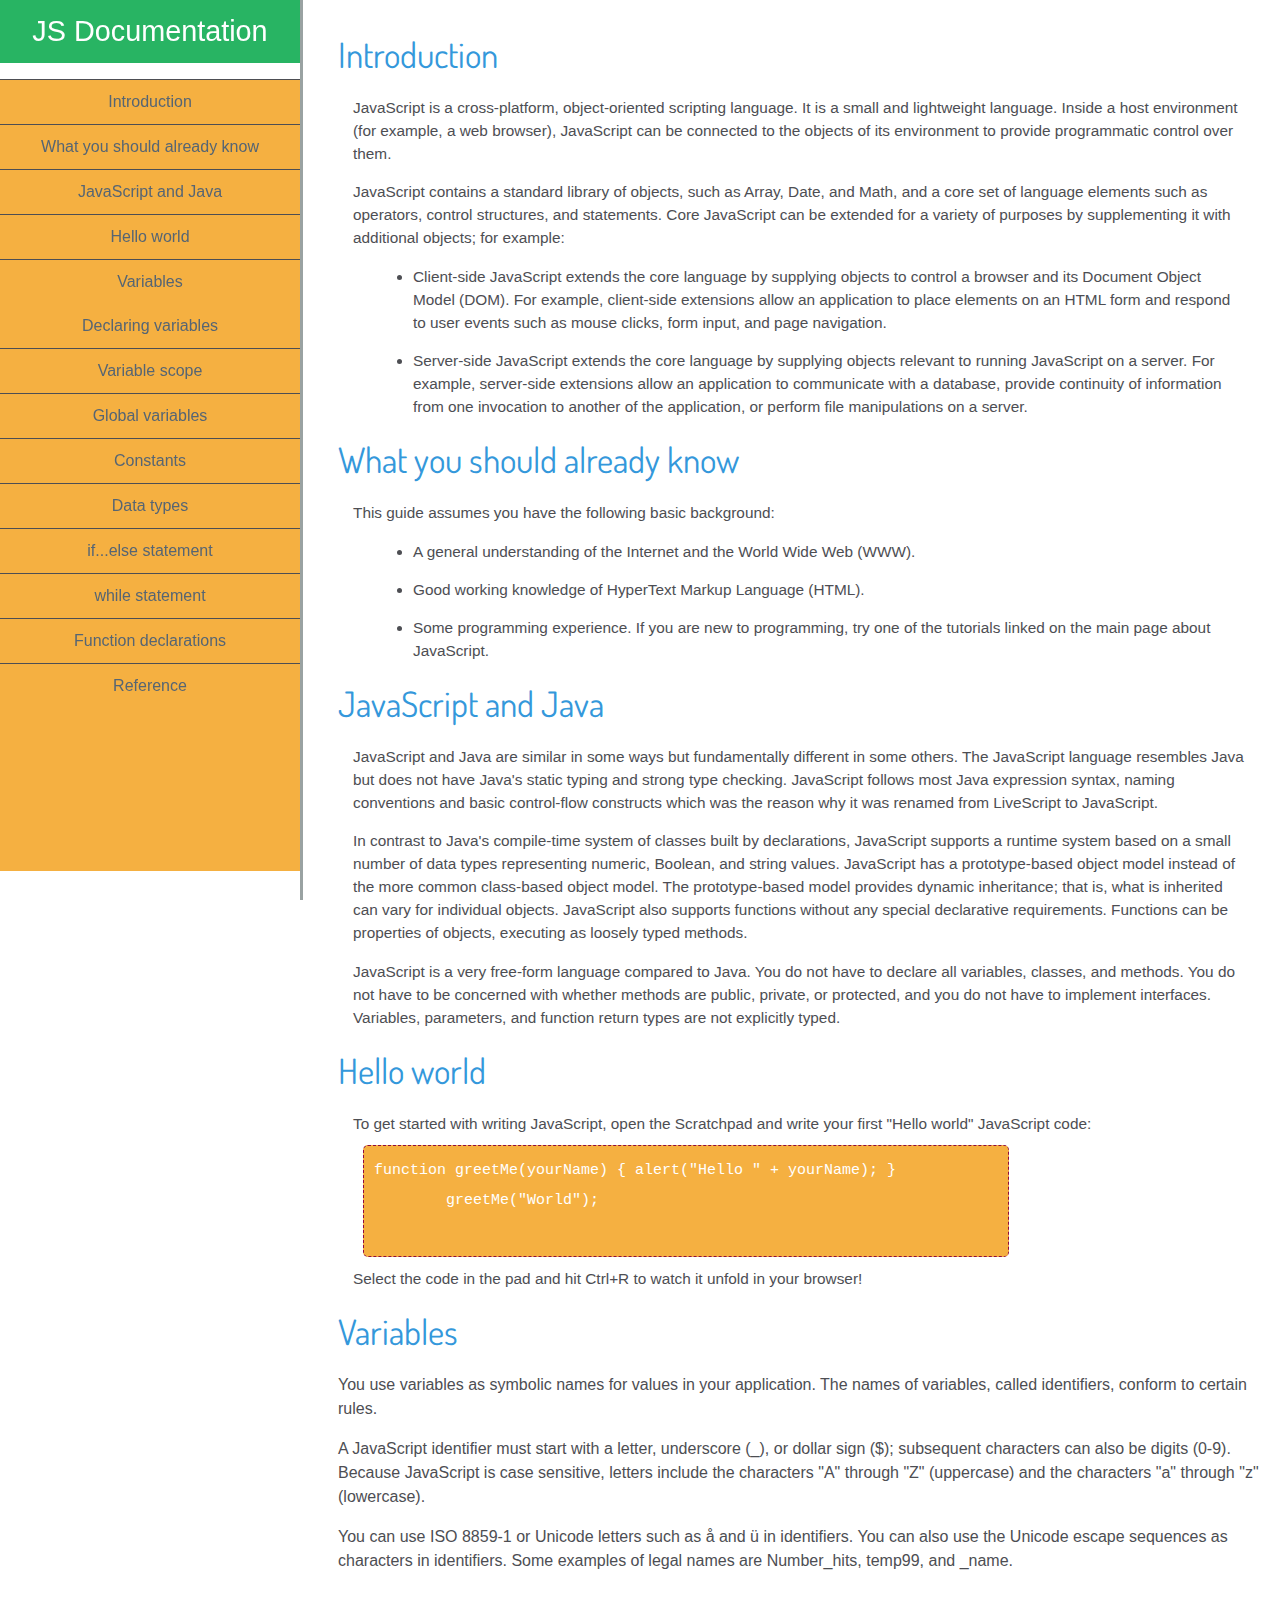
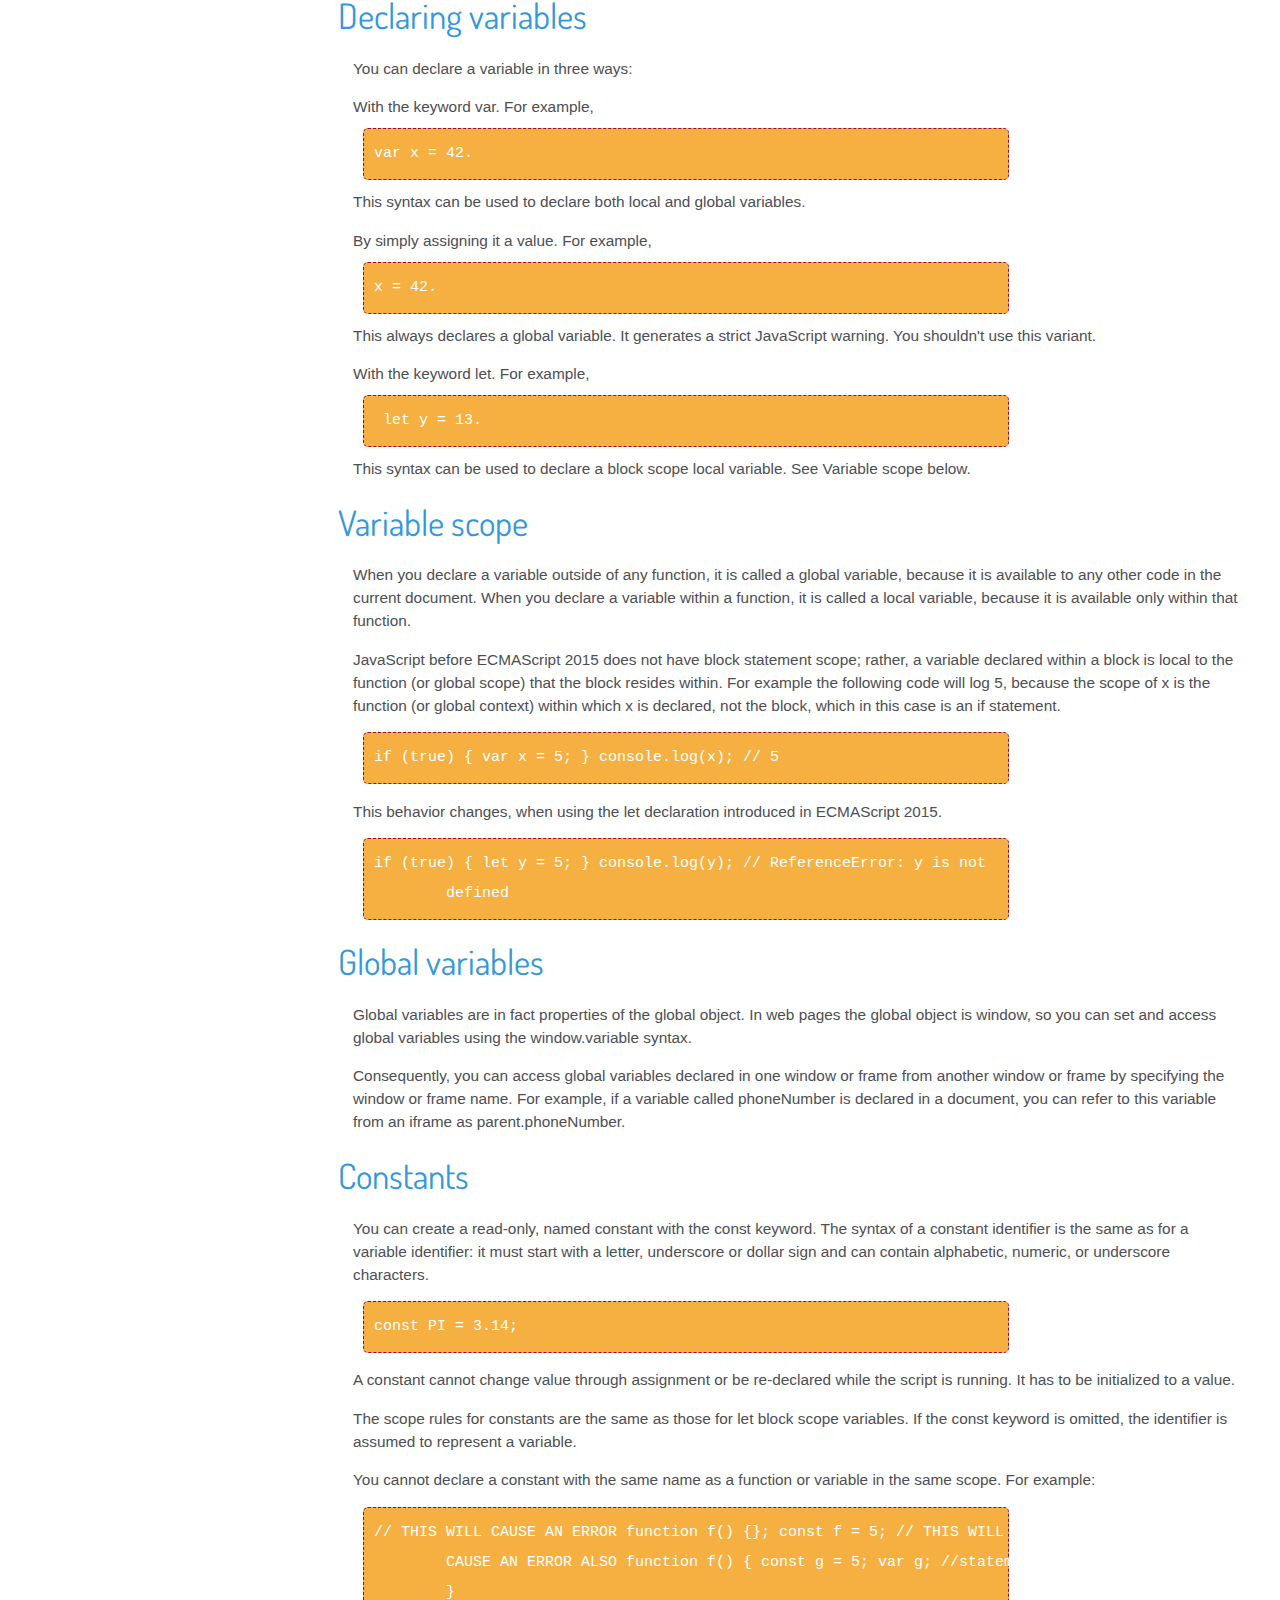
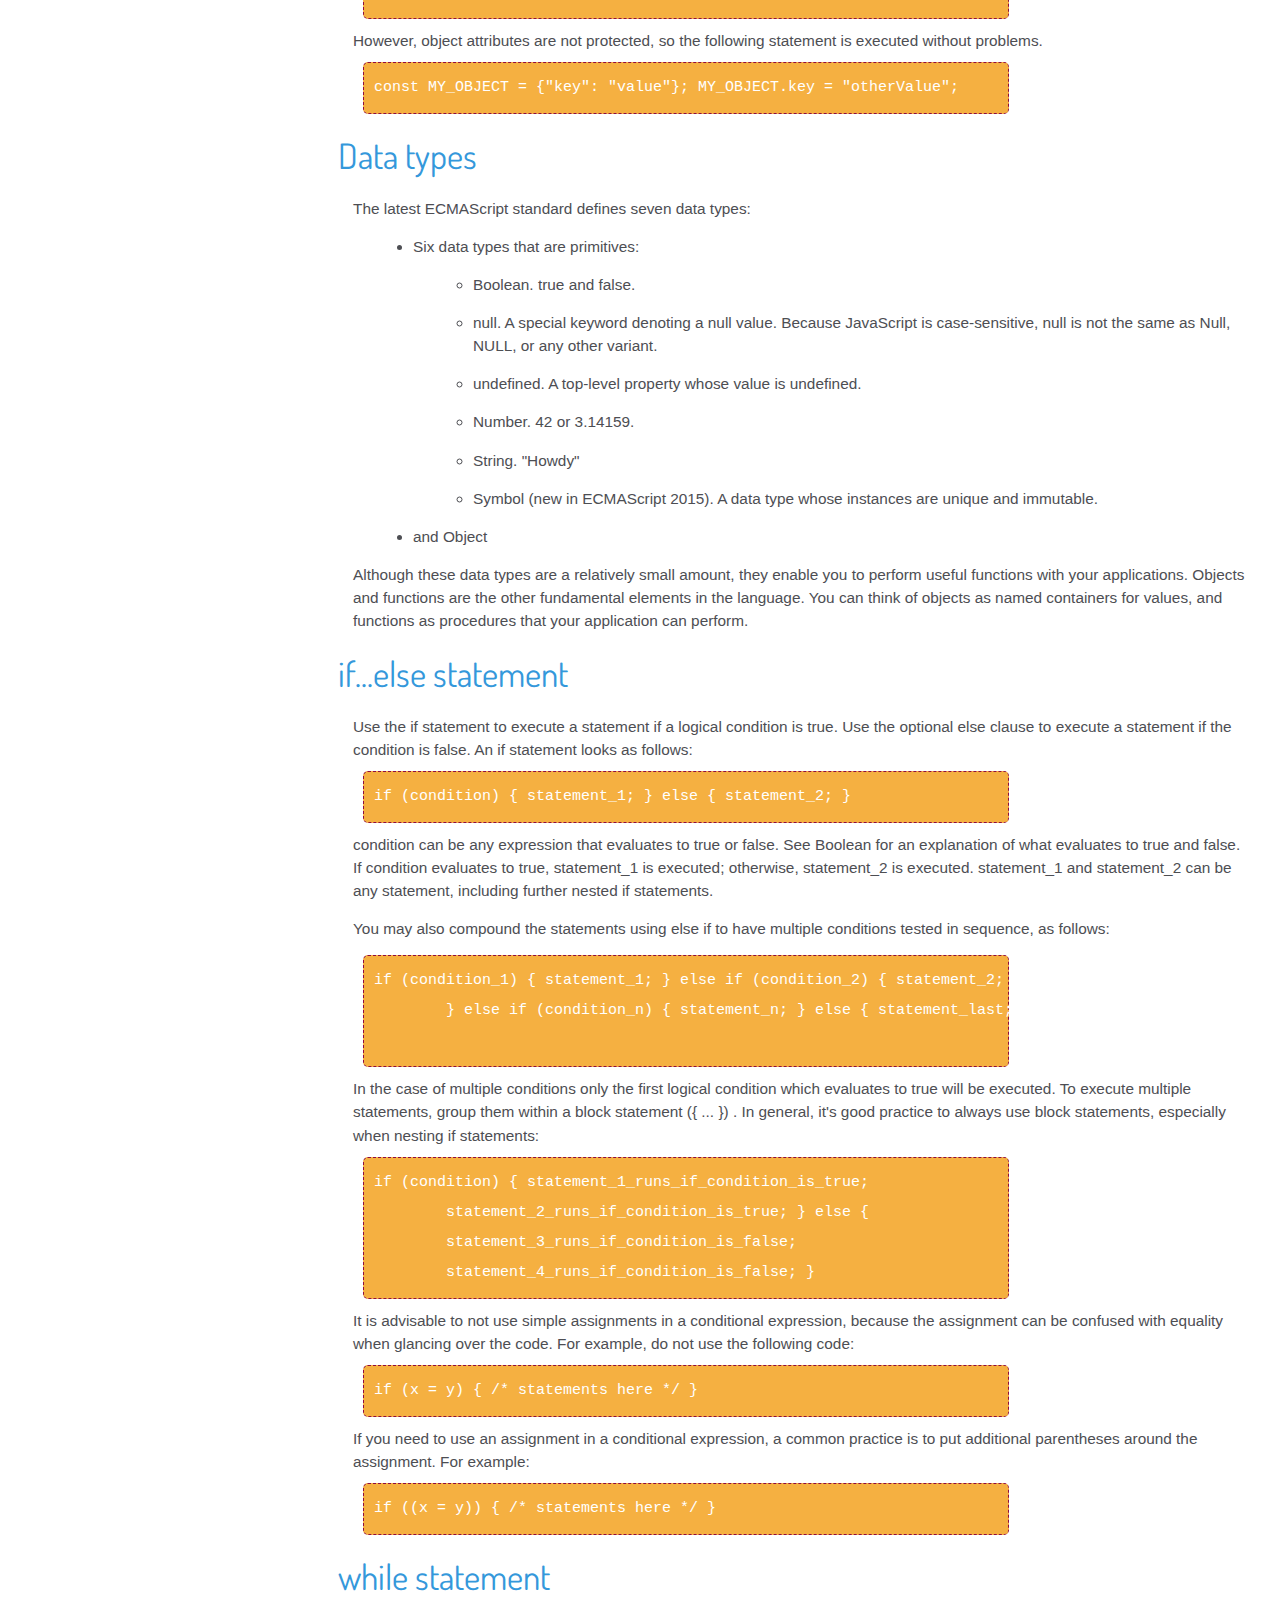
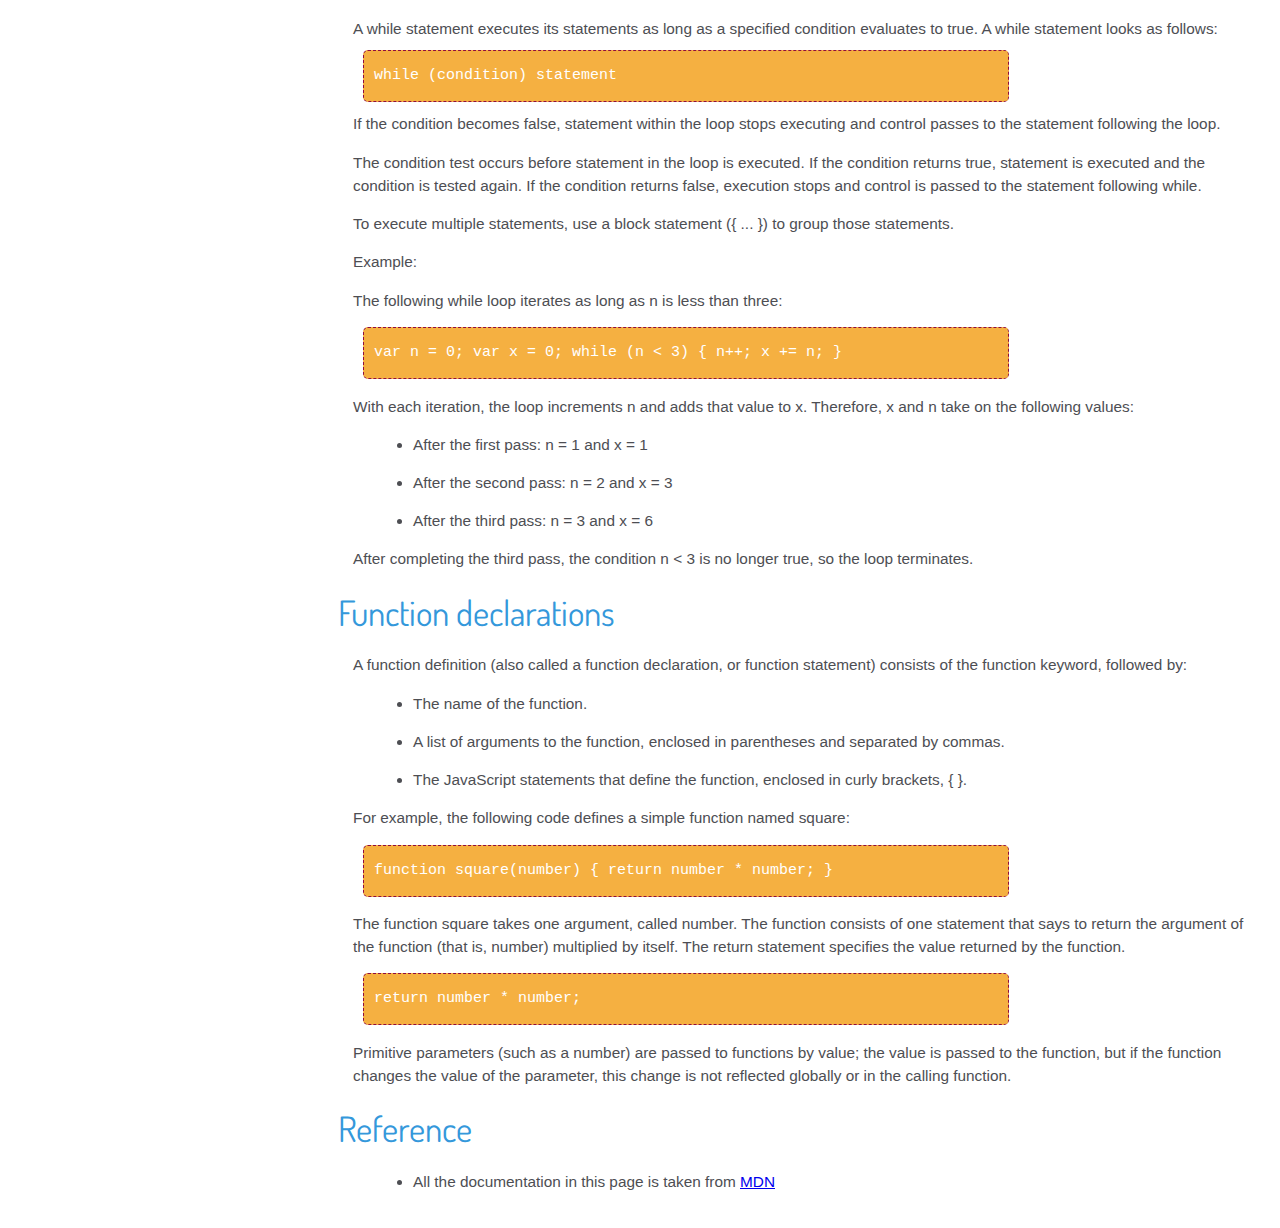
<file: 3. Technical Documentation Page/index.html>
<!DOCTYPE html>
<html lang="en">

<head>
    <meta charset="UTF-8">
    <meta name="viewport" content="width=device-width, initial-scale=1.0">
    <meta http-equiv="X-UA-Compatible" content="ie=edge">
    <link rel="stylesheet" href="styles.css">
    <link href="https://fonts.googleapis.com/css?family=Dosis" rel="stylesheet">
    <link href="https://fonts.googleapis.com/css?family=Playfair+Display" rel="stylesheet">
    <link href="https://fonts.googleapis.com/css?family=Amatic+SC" rel="stylesheet">
    <title>Technical Documentaion page</title>
</head>

<body>
    <!--------------------------------Side-navigation-bar------------------------------->
    <nav id="navbar">
        <header>JS Documentation</header>
        <ul>
            <li><a class="nav-link" href="#Introduction">Introduction</a></li>
            <li><a class="nav-link" href="#What_you_should_already_know">What you should already know</a></li>
            <li><a class="nav-link" href="#JavaScript_and_Java">JavaScript and Java</a</li>
            <li><a class="nav-link" href="#Hello_world">Hello world</a></li>
            <li><a class="nav-link" href="#Variables">Variables</a></li>
            <a class="nav-link" href="#Declaring_variables">Declaring variables</a></li>
            <li><a class="nav-link" href="#Variable_scope">Variable scope</a></li>
            <li><a class="nav-link" href="#Global_variables">Global variables</a></li>
            <li><a class="nav-link" href="#Constants">Constants</a></li>
            <li><a class="nav-link" href="#Data_types">Data types</a></li>
            <li><a class="nav-link" href="#if...else_statement">if...else statement</a></li>
            <li><a class="nav-link" href="#while_statement">while statement</a></li>
            <li><a class="nav-link" href="#Function_declarations">Function declarations</a></li>
            <li><a class="nav-link" href="#Reference">Reference</a></li>
        </ul>
    </nav>
    <!--------------------------------Main-section------------------------------------->
    <main id="main-doc">
        <section class="main-section" id="Introduction">
            <header>Introduction</header>
            <article>
                <p>
                    JavaScript is a cross-platform, object-oriented scripting language. It is a small and lightweight language. Inside a host environment (for example, a web browser), JavaScript can be connected to the objects of its environment to provide programmatic control
                    over them.
                </p>

                <p>
                    JavaScript contains a standard library of objects, such as Array, Date, and Math, and a core set of language elements such as operators, control structures, and statements. Core JavaScript can be extended for a variety of purposes by supplementing it
                    with additional objects; for example:
                </p>
                <ul>
                    <li>
                        Client-side JavaScript extends the core language by supplying objects to control a browser and its Document Object Model (DOM). For example, client-side extensions allow an application to place elements on an HTML form and respond to user events such
                        as mouse clicks, form input, and page navigation.
                    </li>
                    <li>
                        Server-side JavaScript extends the core language by supplying objects relevant to running JavaScript on a server. For example, server-side extensions allow an application to communicate with a database, provide continuity of information from one invocation
                        to another of the application, or perform file manipulations on a server.
                    </li>
                </ul>
            </article>
        </section>
        <section class="main-section" id="What_you_should_already_know">
            <header>What you should already know</header>
            <article>
                <p>This guide assumes you have the following basic background:</p>
                <ul>
                    <li>
                        A general understanding of the Internet and the World Wide Web (WWW).
                    </li>
                    <li>Good working knowledge of HyperText Markup Language (HTML).</li>
                    <li>
                        Some programming experience. If you are new to programming, try one of the tutorials linked on the main page about JavaScript.
                    </li>
                </ul>
            </article>
        </section>
        <section class="main-section" id="JavaScript_and_Java">
            <header>JavaScript and Java</header>
            <article>
                <p>
                    JavaScript and Java are similar in some ways but fundamentally different in some others. The JavaScript language resembles Java but does not have Java's static typing and strong type checking. JavaScript follows most Java expression syntax, naming conventions
                    and basic control-flow constructs which was the reason why it was renamed from LiveScript to JavaScript.
                </p>
                <p>
                    In contrast to Java's compile-time system of classes built by declarations, JavaScript supports a runtime system based on a small number of data types representing numeric, Boolean, and string values. JavaScript has a prototype-based object model instead
                    of the more common class-based object model. The prototype-based model provides dynamic inheritance; that is, what is inherited can vary for individual objects. JavaScript also supports functions without any special declarative requirements.
                    Functions can be properties of objects, executing as loosely typed methods.
                </p>
                <p>
                    JavaScript is a very free-form language compared to Java. You do not have to declare all variables, classes, and methods. You do not have to be concerned with whether methods are public, private, or protected, and you do not have to implement interfaces.
                    Variables, parameters, and function return types are not explicitly typed.
                </p>
            </article>
        </section>
        <section class="main-section" id="Hello_world">
            <header>Hello world</header>
            <article>
                To get started with writing JavaScript, open the Scratchpad and write your first "Hello world" JavaScript code:
                <code>function greetMe(yourName) { alert("Hello " + yourName); }
        greetMe("World");
      </code> Select the code in the pad and hit Ctrl+R to watch it unfold in your browser!
            </article>
        </section>
        <section class="main-section" id="Variables">
            <header>Variables</header>
            <p>
                You use variables as symbolic names for values in your application. The names of variables, called identifiers, conform to certain rules.
            </p>
            <p>
                A JavaScript identifier must start with a letter, underscore (_), or dollar sign ($); subsequent characters can also be digits (0-9). Because JavaScript is case sensitive, letters include the characters "A" through "Z" (uppercase) and the characters "a"
                through "z" (lowercase).
            </p>
            <p>
                You can use ISO 8859-1 or Unicode letters such as å and ü in identifiers. You can also use the Unicode escape sequences as characters in identifiers. Some examples of legal names are Number_hits, temp99, and _name.
            </p>
        </section>
        <section class="main-section" id="Declaring_variables">
            <header>Declaring variables</header>
            <article>
                You can declare a variable in three ways:
                <p>
                    With the keyword var. For example, <code>var x = 42.</code> This syntax can be used to declare both local and global variables.
                </p>
                <p>
                    By simply assigning it a value. For example, <code>x = 42.</code> This always declares a global variable. It generates a strict JavaScript warning. You shouldn't use this variant.
                </p>
                <p>
                    With the keyword let. For example,<code> let y = 13.</code> This syntax can be used to declare a block scope local variable. See Variable scope below.
                </p>
            </article>
        </section>
        <section class="main-section" id="Variable_scope">
            <header>Variable scope</header>
            <article>
                <p>
                    When you declare a variable outside of any function, it is called a global variable, because it is available to any other code in the current document. When you declare a variable within a function, it is called a local variable, because it is available
                    only within that function.
                </p>
                <p>
                    JavaScript before ECMAScript 2015 does not have block statement scope; rather, a variable declared within a block is local to the function (or global scope) that the block resides within. For example the following code will log 5, because the scope of
                    x is the function (or global context) within which x is declared, not the block, which in this case is an if statement.
                </p>
                <code>if (true) { var x = 5; } console.log(x); // 5</code>
                <p>
                    This behavior changes, when using the let declaration introduced in ECMAScript 2015.
                </p>
                <code>if (true) { let y = 5; } console.log(y); // ReferenceError: y is not
        defined</code>
            </article>
        </section>
        <section class="main-section" id="Global_variables">
            <header>Global variables</header>
            <article>
                <p>
                    Global variables are in fact properties of the global object. In web pages the global object is window, so you can set and access global variables using the window.variable syntax.
                </p>
                <p>
                    Consequently, you can access global variables declared in one window or frame from another window or frame by specifying the window or frame name. For example, if a variable called phoneNumber is declared in a document, you can refer to this variable
                    from an iframe as parent.phoneNumber.
                </p>
            </article>
        </section>
        <section class="main-section" id="Constants">
            <header>Constants</header>
            <article>
                <p>
                    You can create a read-only, named constant with the const keyword. The syntax of a constant identifier is the same as for a variable identifier: it must start with a letter, underscore or dollar sign and can contain alphabetic, numeric, or underscore
                    characters.
                </p>
                <code>const PI = 3.14;</code>
                <p>
                    A constant cannot change value through assignment or be re-declared while the script is running. It has to be initialized to a value.
                </p>
                <p>
                    The scope rules for constants are the same as those for let block scope variables. If the const keyword is omitted, the identifier is assumed to represent a variable.
                </p>
                <p>
                    You cannot declare a constant with the same name as a function or variable in the same scope. For example:
                </p>

                <code>// THIS WILL CAUSE AN ERROR function f() {}; const f = 5; // THIS WILL
        CAUSE AN ERROR ALSO function f() { const g = 5; var g; //statements
        }</code
      >
      However, object attributes are not protected, so the following statement
      is executed without problems.
      <code
        >const MY_OBJECT = {"key": "value"}; MY_OBJECT.key = "otherValue";</code
      >
    </article>
  </section>
  <section class="main-section" id="Data_types">
    <header>Data types</header>
    <article>
      <p>The latest ECMAScript standard defines seven data types:</p>
      <ul>
        <li>
          <p>Six data types that are primitives:</p>
          <ul>
            <li>Boolean. true and false.</li>
            <li>
              null. A special keyword denoting a null value. Because JavaScript
              is case-sensitive, null is not the same as Null, NULL, or any
              other variant.
            </li>
            <li>undefined. A top-level property whose value is undefined.</li>
            <li>Number. 42 or 3.14159.</li>
            <li>String. "Howdy"</li>
            <li>
              Symbol (new in ECMAScript 2015). A data type whose instances are
              unique and immutable.
            </li>
          </ul>
        </li>

        <li>and Object</li>
      </ul>
      Although these data types are a relatively small amount, they enable you
      to perform useful functions with your applications. Objects and functions
      are the other fundamental elements in the language. You can think of
      objects as named containers for values, and functions as procedures that
      your application can perform.
    </article>
  </section>
  <section class="main-section" id="if...else_statement">
    <header>if...else statement</header>
    <article>
      Use the if statement to execute a statement if a logical condition is
      true. Use the optional else clause to execute a statement if the condition
      is false. An if statement looks as follows:

      <code>if (condition) { statement_1; } else { statement_2; }</code> condition can be any expression that evaluates to true or false. See Boolean for an explanation of what evaluates to true and false. If condition evaluates to true,
                statement_1 is executed; otherwise, statement_2 is executed. statement_1 and statement_2 can be any statement, including further nested if statements.
                <p>
                    You may also compound the statements using else if to have multiple conditions tested in sequence, as follows:
                </p>
                <code>if (condition_1) { statement_1; } else if (condition_2) { statement_2;
        } else if (condition_n) { statement_n; } else { statement_last; }
      </code> In the case of multiple conditions only the first logical condition which evaluates to true will be executed. To execute multiple statements, group them within a block statement ({ ... }) . In general, it's good practice
                to always use block statements, especially when nesting if statements:

                <code>if (condition) { statement_1_runs_if_condition_is_true;
        statement_2_runs_if_condition_is_true; } else {
        statement_3_runs_if_condition_is_false;
        statement_4_runs_if_condition_is_false; }</code
      >
      It is advisable to not use simple assignments in a conditional expression,
      because the assignment can be confused with equality when glancing over
      the code. For example, do not use the following code:
      <code>if (x = y) { /* statements here */ }</code> If you need to use an assignment in a conditional expression, a common practice is to put additional parentheses around the assignment. For example:

                <code>if ((x = y)) { /* statements here */ }</code>
            </article>
        </section>
        <section class="main-section" id="while_statement">
            <header>while statement</header>
            <article>
                A while statement executes its statements as long as a specified condition evaluates to true. A while statement looks as follows:

                <code>while (condition) statement</code> If the condition becomes false, statement within the loop stops executing and control passes to the statement following the loop.

                <p>
                    The condition test occurs before statement in the loop is executed. If the condition returns true, statement is executed and the condition is tested again. If the condition returns false, execution stops and control is passed to the statement following
                    while.
                </p>

                <p>
                    To execute multiple statements, use a block statement ({ ... }) to group those statements.
                </p>

                Example:

                <p>The following while loop iterates as long as n is less than three:</p>

                <code>var n = 0; var x = 0; while (n &lt; 3) { n++; x += n; }</code>
                <p>
                    With each iteration, the loop increments n and adds that value to x. Therefore, x and n take on the following values:
                </p>

                <ul>
                    <li>After the first pass: n = 1 and x = 1</li>
                    <li>After the second pass: n = 2 and x = 3</li>
                    <li>After the third pass: n = 3 and x = 6</li>
                </ul>
                <p>
                    After completing the third pass, the condition n &lt; 3 is no longer true, so the loop terminates.
                </p>
            </article>
        </section>
        <section class="main-section" id="Function_declarations">
            <header>Function declarations</header>
            <article>
                A function definition (also called a function declaration, or function statement) consists of the function keyword, followed by:

                <ul>
                    <li>The name of the function.</li>
                    <li>
                        A list of arguments to the function, enclosed in parentheses and separated by commas.
                    </li>
                    <li>
                        The JavaScript statements that define the function, enclosed in curly brackets, { }.
                    </li>
                </ul>
                <p>
                    For example, the following code defines a simple function named square:
                </p>

                <code>function square(number) { return number * number; }</code>
                <p>
                    The function square takes one argument, called number. The function consists of one statement that says to return the argument of the function (that is, number) multiplied by itself. The return statement specifies the value returned by the function.
                </p>
                <code>return number * number;</code>
                <p>
                    Primitive parameters (such as a number) are passed to functions by value; the value is passed to the function, but if the function changes the value of the parameter, this change is not reflected globally or in the calling function.
                </p>
            </article>
        </section>
        <section class="main-section" id="Reference">
            <header>Reference</header>
            <article>
                <ul>
                    <li>
                        All the documentation in this page is taken from
                        <a href="https://developer.mozilla.org/en-US/docs/Web/JavaScript/Guide" target="_blank">MDN</a>
                    </li>
                </ul>
            </article>
        </section>
    </main>
</body>

</html>
</file>
<file: 3. Technical Documentation Page/styles.css>
html,
body {
    min-width: 290px;
    color: #4d4e53;
    background-color: #ffffff;
    font-family: "Open Sans", Arial, sans-serif;
    line-height: 1.5;
}


/*-----------------Side-Nav-bar-------------------------*/

#navbar {
    position: fixed;
    min-width: 290px;
    text-align: center;
    top: 0px;
    left: 0px;
    width: 300px;
    height: 100%;
    border-right: solid;
    border-color: rgba(0, 22, 22, 0.4);
}

#navbar header {
    background: #28B463;
    margin: 0px;
    padding: 10px;
    box-sizing: border-box;
}

header {
    color: white;
    margin: 10px;
    text-align: center;
    font-size: 1.8em;
    font-weight: thin;
}

#main-doc header {
    font-family: 'Dosis', sans-serif;
    font-size: 35px;
    color: #3498DB;
    text-align: left;
    margin: 0px;
}

#navbar ul {
    background: #F5B041;
    height: 88%;
    padding: 0;
    overflow-y: auto;
    overflow-x: hidden;
}

#navbar li {
    color: #4d4e53;
    border-top: 1px solid;
    list-style: none;
    position: relative;
    width: 100%;
}

#navbar a {
    display: block;
    padding: 10px 30px;
    color: #566573;
    font-weight: 520;
    text-decoration: none;
    cursor: pointer;
}

#navbar a:hover {
    color: white;
    transition: 1.0s ease;
    background: #28B463;
    text-decoration: underline;
}


/*-----------------Main-Section-------------------------*/

#main-doc {
    position: absolute;
    margin-left: 310px;
    padding: 20px;
    margin-bottom: 110px;
}

section article {
    color: #4d4e53;
    margin: 15px;
    font-size: 0.96em;
}

section li {
    margin: 15px 0px 0px 20px;
}

code {
    color: white;
    font-size: 15px;
    display: block;
    text-align: left;
    white-space: pre;
    padding: 10px;
    margin: 10px;
    line-height: 2;
    word-wrap: normal;
    word-break: normal;
    background-color: #f7f7f7;
    width: 70%;
    border-radius: 5px;
    line-height: 2;
    background-color: #F5B041;
    border: 1px dashed #900C3F;
}

code:hover {
    color: white;
    transition: 1.0s ease;
    background: #28B463;
}

@media only screen and (max-width: 815px) {
    /* For mobile phones: */
    #navbar ul {
        border: 1px solid;
        height: 207px;
    }
    #navbar {
        background-color: white;
        position: absolute;
        top: 0;
        padding: 0;
        margin: 0;
        width: 100%;
        max-height: 275px;
        border: none;
        z-index: 1;
        border-bottom: 2px solid;
    }
    #main-doc {
        position: relative;
        margin-left: 0px;
        margin-top: 270px;
    }
}

@media only screen and (max-width: 400px) {
    #main-doc {
        margin-left: -10px;
    }
    code {
        margin-left: -20px;
        overflow: hidden;
        text-overflow: ellipsis;
        width: 100%;
        padding: 10px;
        padding-left: 10px;
        padding-right: 45px;
        min-width: 233px;
    }
    #main-doc header {
        font-size: 25px;
    }
    #navbar header {
        font-size: 20px;
        text-align: center;
        box-sizing: border-box;
    }
    #navbar {
        width: 100%;
        max-height: 250px;
    }
}
</file>
